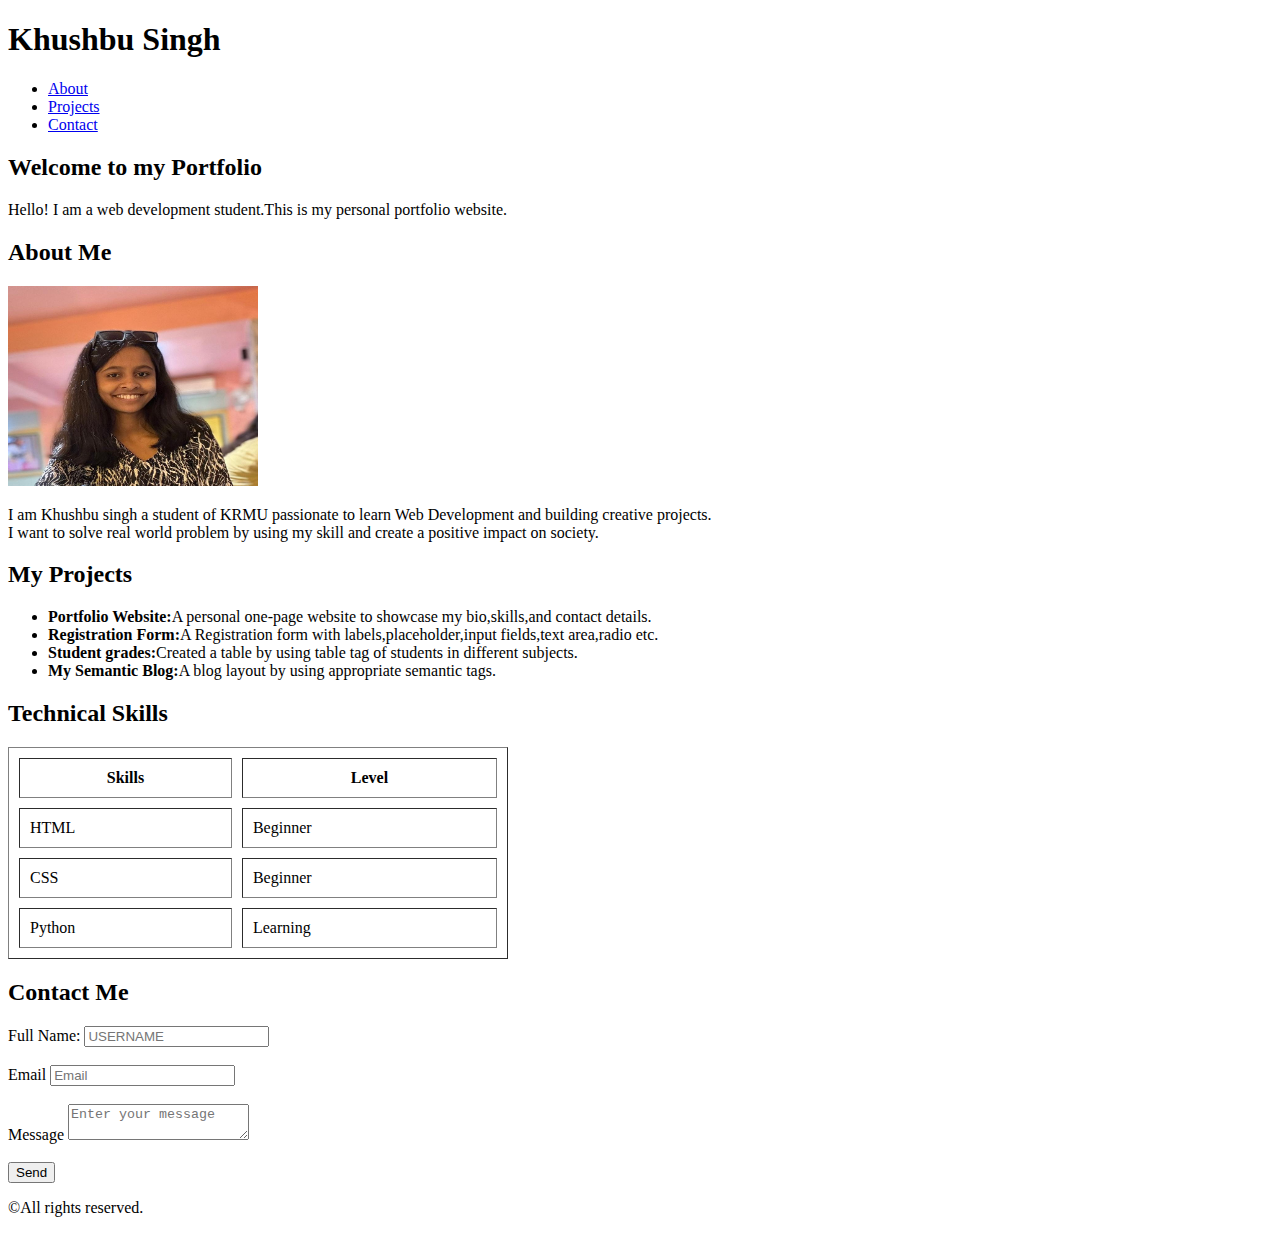
<file: Index.html>
<!DOCTYPE html>
<html>
    <head>
        <meta charset="UTF-8">
        <meta name="viewport" content="width=device-width,initial-scale=1.0">
        <title>My Portfolio</title> 
    </head>
    <body>
        <header>
            <h1>Khushbu Singh</h1>
            <nav>
                <ul>
                    <li><a href="#about">About</a></li>
                    <li><a href="#projects">Projects</a></li>
                    <li><a href="#contact">Contact</a></li>
                </ul>
            </nav>
            
        </header>
        <main>
            <section>
                <h2>Welcome to my Portfolio</h2>
                <p>Hello! I am a web development student.This is my personal portfolio website.</p>
            </section>
            <section id="about">
                <h2>About Me</h2>
                <img src="khushbu-profile pic.jpeg"
                 alt="profile picture" width="250px" height="200px" title="My profile picture">
                 <p>I am Khushbu singh a student of KRMU passionate to learn Web Development and building creative projects.
                    <br>
                    I want to solve real world problem by using my skill and create a positive impact on society.
                 </p>
            </section>
            <section id="projects">
                <h2>My Projects</h2>
                <ul>
                    <li><b>Portfolio Website:</b>A personal one-page website to showcase my bio,skills,and contact details.</li>
                    <li><b>Registration Form:</b>A Registration form with labels,placeholder,input fields,text area,radio etc.</li>
                    <li><b>Student grades:</b>Created a table by using table tag of students in different subjects.</li>
                    <li><b>My Semantic Blog:</b>A blog layout by using appropriate semantic tags.</li>
                </ul>
            </section>
            <section>
                <h2>Technical Skills</h2>
                <table border="1" width="500px" cellspacing="10px" cellpadding="10px">
                    <thead>
                        <tr>
                            <th>Skills</th>
                            <th>Level</th>
                        </tr>
                    </thead>
                    <tbody>
                        <tr>
                            <td>HTML</td>
                            <td>Beginner</td>
                        </tr>
                        <tr>
                            <td>CSS</td>
                            <td>Beginner</td>
                        </tr>
                        <tr>
                            <td>Python</td>
                            <td>Learning</td>
                        </tr>
                    </tbody>
                </table>
            </section>
            <section id="contact">
                <h2>Contact Me</h2>
                <form>
                    <label for="username">Full Name:</label>
                    <input type="text" id="username" placeholder="USERNAME" required>
                    <br>
                    <br>
                    <label for="email">Email</label>
                    <input type="email" name="" id="email" placeholder="Email" required>
                    <br>
                    <br>
                    <label for="message">Message</label>
                    <textarea name="" id="" placeholder="Enter your message"></textarea>
                    <br>
                    <br>
                    <!--Submit-->
                    <button type="send">Send</button>
                </form>

            </section>

        </main>

        <footer>
            <p>&copy;All rights reserved.</p>
        </footer>
    </body>
</html>
</file>
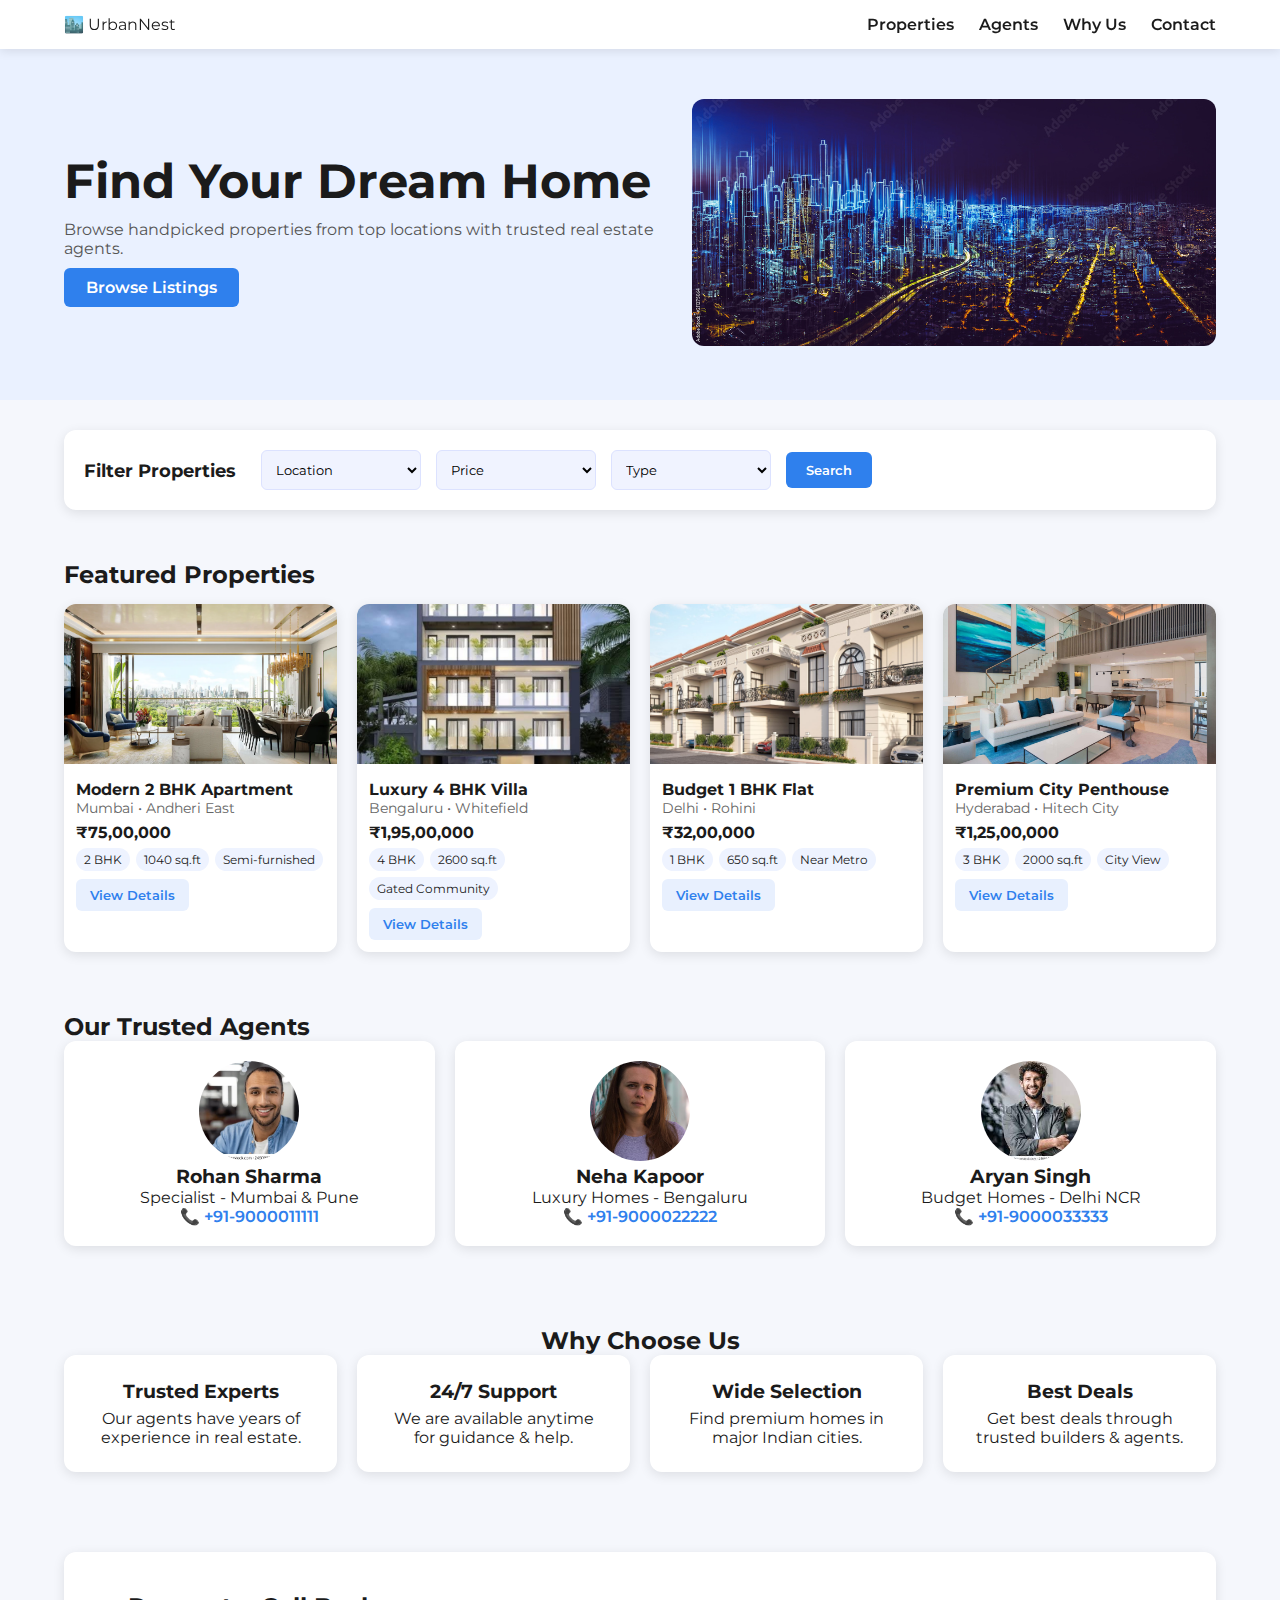
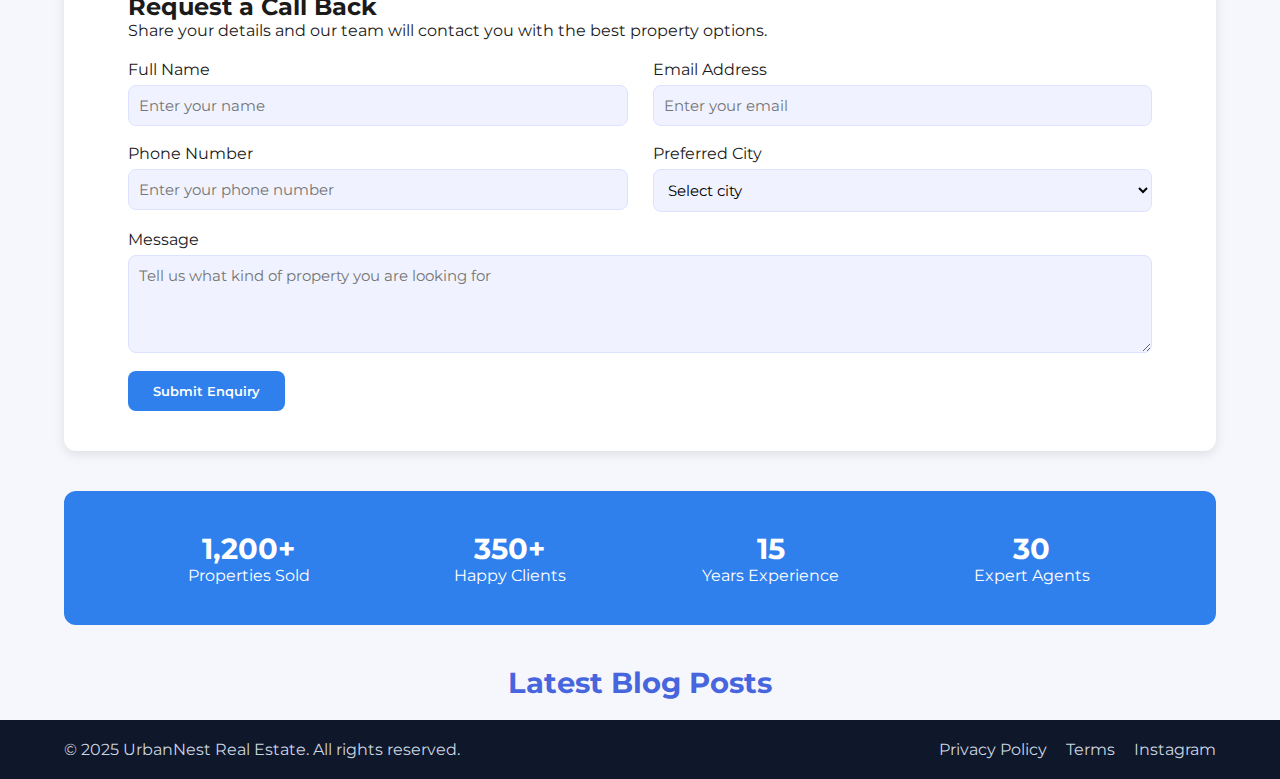
<file: Capstone Project/Index.html>
<!DOCTYPE html>
<html lang="en">
<head>
    <meta charset="UTF-8">
    <meta name="viewport" content="width=device-width, initial-scale=1.0">
    <title> Real Estate Website</title>
    <link rel="stylesheet" href="style.css">
    <link rel="preconnect" href="https://fonts.googleapis.com">
    <link rel="preconnect" href="https://fonts.gstatic.com" crossorigin>
    <link href="https://fonts.googleapis.com/css2?family=Montserrat:ital,wght@0,100..900;1,100..900&display=swap" rel="stylesheet">
</head>
<body>

<a href="#main" class="skip-link">Skip to main content</a>

<!-- HEADER -->
<header class="site-header">
    <div class="logo">
        <span class="logo-icon">🏙️</span>
        <span class="logo-text">UrbanNest</span>
    </div>
    <nav class="main-nav">
        <ul>
            <li><a href="#properties">Properties</a></li>
            <li><a href="#agents">Agents</a></li>
            <li><a href="#whyus">Why Us</a></li>
            <li><a href="#contact">Contact</a></li>
        </ul>
    </nav>
</header>

<!-- HERO / BANNER -->
<section class="hero">
    <div class="hero-content">
        <h1>Find Your Dream Home</h1>
        <p>Browse handpicked properties from top locations with trusted real estate agents.</p>
        <a href="#properties" class="btn-primary">Browse Listings</a>
    </div>
    <div class="hero-image">
        <img src="Capstone-pic1.jpg" alt="City skyline and apartments">
    </div>
</section>

<main id="main">

    <!-- FILTER BAR -->
    <aside class="filter-bar" aria-label="Property filters">
        <h2>Filter Properties</h2>

            <select id="location" name="location">
                <option value="" disabled selected>Location</option>
                <option>Delhi</option>
                <option>Mumbai</option>
                <option>Bengaluru</option>
                <option>Hyderabad</option>
            </select>

            <select id="budget" name="budget">
                <option value="" disabled selected>Price</option>
                <option>Below ₹30L</option>
                <option>₹30L - ₹80L</option>
                <option>₹80L - ₹2Cr</option>
            </select>
            <select id="type" name="type">
                <option value="" disabled selected>Type</option>
                <option>Apartment</option>
                <option>Villa</option>
                <option>Independent House</option>
                <option>Plot</option>
            </select>
            <button class="search-btn">Search</button>
    </aside>

    <!-- PROPERTY GRID -->
    <section id="properties" class="properties">
        <h2>Featured Properties</h2>

        <div class="property-grid">
            <!-- Card 1 -->
            <article class="property-card">
                <img src="Capstone-pic2.webp" alt="Modern apartment in Mumbai">
                <div class="property-body">
                    <h3>Modern 2 BHK Apartment</h3>
                    <p class="location">Mumbai • Andheri East</p>
                    <p class="price">₹75,00,000</p>
                    <ul class="tags">
                        <li>2 BHK</li>
                        <li>1040 sq.ft</li>
                        <li>Semi-furnished</li>
                    </ul>
                    <button class="btn-secondary">View Details</button>
                </div>
            </article>

            <!-- Card 2 -->
            <article class="property-card">
                <img src="Capstone-pic3.jpeg" alt="Luxury villa in Bengaluru">
                <div class="property-body">
                    <h3>Luxury 4 BHK Villa</h3>
                    <p class="location">Bengaluru • Whitefield</p>
                    <p class="price">₹1,95,00,000</p>
                    <ul class="tags">
                        <li>4 BHK</li>
                        <li>2600 sq.ft</li>
                        <li>Gated Community</li>
                    </ul>
                    <button class="btn-secondary">View Details</button>
                </div>
            </article>

            <!-- Card 3 -->
            <article class="property-card">
                <img src="Capstone-pic4.jpg" alt="1 BHK flat in Delhi">
                <div class="property-body">
                    <h3>Budget 1 BHK Flat</h3>
                    <p class="location">Delhi • Rohini</p>
                    <p class="price">₹32,00,000</p>
                    <ul class="tags">
                        <li>1 BHK</li>
                        <li>650 sq.ft</li>
                        <li>Near Metro</li>
                    </ul>
                    <button class="btn-secondary">View Details</button>
                </div>
            </article>

            <!-- Card 4 -->
            <article class="property-card">
                <img src="Capstone-pic5.jpg" alt="Premium penthouse in Hyderabad">
                <div class="property-body">
                    <h3>Premium City Penthouse</h3>
                    <p class="location">Hyderabad • Hitech City</p>
                    <p class="price">₹1,25,00,000</p>
                    <ul class="tags">
                        <li>3 BHK</li>
                        <li>2000 sq.ft</li>
                        <li>City View</li>
                    </ul>
                    <button class="btn-secondary">View Details</button>
                </div>
            </article>
        </div>
    </section>

    <!-- AGENT INFO SECTION -->
    <section id="agents" class="agents">
        <h2>Our Trusted Agents</h2>

        <div class="agent-grid">
            <article class="agent-card">
                <img src="Capstone-pic6.webp" alt="Agent Rohan Sharma">
                <h3>Rohan Sharma</h3>
                <p>Specialist - Mumbai & Pune</p>
                <p class="agent-contact">📞 +91-9000011111</p>
            </article>

            <article class="agent-card">
                <img src="Capstone-pic7.avif" alt="Agent Neha Kapoor">
                <h3>Neha Kapoor</h3>
                <p>Luxury Homes - Bengaluru</p>
                <p class="agent-contact">📞 +91-9000022222</p> 
            </article>

            <article class="agent-card">
                <img src="Capstone-pic8.jpeg" alt="Agent Aryan Singh"> 
                <h3>Aryan Singh</h3>
                <p>Budget Homes - Delhi NCR</p>
                <p class="agent-contact">📞 +91-9000033333</p>
            </article>
        </div> 
    </section> 

    <!-- WHY CHOOSE US SECTION -->

<section id="whyus" class="why-us">
    <h2>Why Choose Us</h2>

    <div class="why-grid">

        <div class="why-card">
            <h3>Trusted Experts</h3>
            <p>Our agents have years of experience in real estate.</p>
        </div>

        <div class="why-card">
            <h3>24/7 Support</h3>
            <p>We are available anytime for guidance & help.</p>
        </div>

        <div class="why-card">
            <h3>Wide Selection</h3>
            <p>Find premium homes in major Indian cities.</p>
        </div>

        <div class="why-card">
            <h3>Best Deals</h3>
            <p>Get best deals through trusted builders & agents.</p>
        </div>

    </div>
</section>

    <!-- CONTACT / ENQUIRY FORM -->
    <section id="contact" class="contact">
        <h2>Request a Call Back</h2>
        <p>Share your details and our team will contact you with the best property options.</p>

        <form>
            <div class="form-group">
                <label for="name">Full Name</label>
                <input id="name" type="text" required placeholder="Enter your name">
            </div>

            <div class="form-group">
                <label for="email">Email Address</label>
                <input id="email" type="email" required placeholder="Enter your email">
            </div>

            <div class="form-group">
                <label for="phone">Phone Number</label>
                <input id="phone" type="tel" required placeholder="Enter your phone number">
            </div>

            <div class="form-group">
                <label for="city">Preferred City</label>
                <select id="city" required>
                    <option value="">Select city</option>
                    <option>Delhi</option>
                    <option>Mumbai</option>
                    <option>Bengaluru</option>
                    <option>Hyderabad</option>
                </select>
            </div>

            <div class="form-group">
                <label for="message">Message</label>
                <textarea id="message" rows="4" required placeholder="Tell us what kind of property you are looking for"></textarea>
            </div>

            <button type="submit" class="btn-primary">Submit Enquiry</button>
        </form>
    </section>

</main>

<!-- STATS SECTION -->
<section class="stats-section">
    <div class="stats-grid">

        <div class="stat-card">
            <h3>1,200+</h3>
            <p>Properties Sold</p>
        </div>

        <div class="stat-card">
            <h3>350+</h3>
            <p>Happy Clients</p>
        </div>

        <div class="stat-card">
            <h3>15</h3>
            <p>Years Experience</p>
        </div>

        <div class="stat-card">
            <h3>30</h3>
            <p>Expert Agents</p>
        </div>

    </div>
</section>

<h2 class="blog-title">Latest Blog Posts</h2>

<!-- FOOTER -->
<footer class="site-footer">
    <p>© 2025 UrbanNest Real Estate. All rights reserved.</p>
    <div class="footer-links">
        <a href="#">Privacy Policy</a>
        <a href="#">Terms</a>
        <a href="#">Instagram</a>
    </div>
</footer>

</body>
</html>
</file>
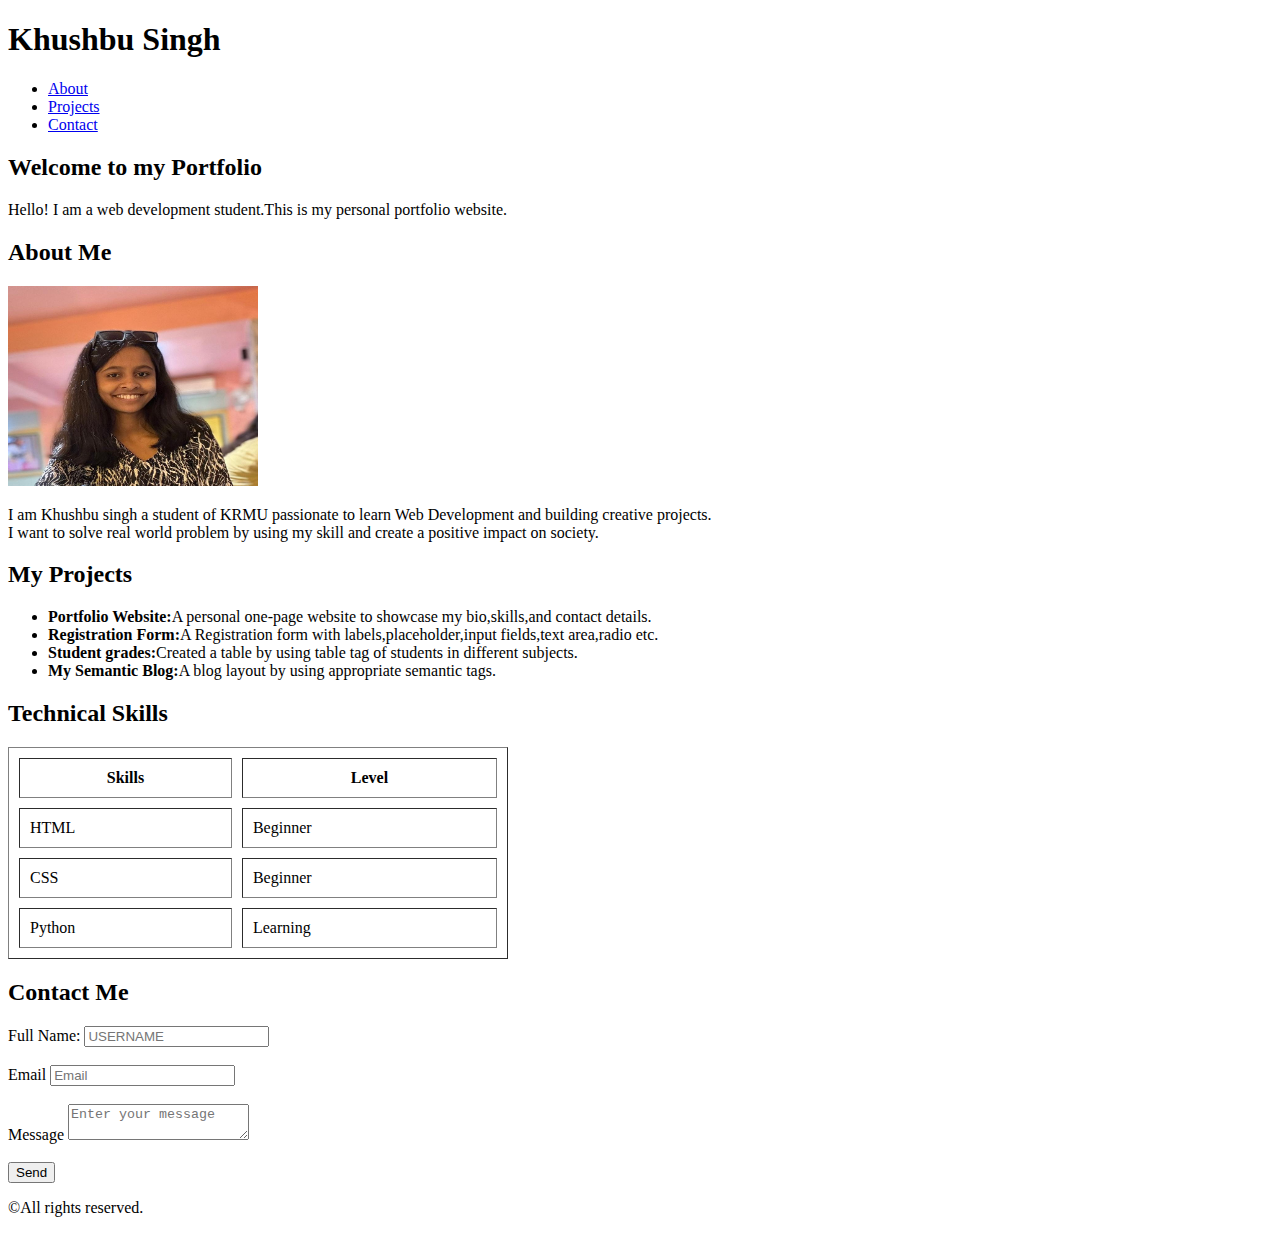
<file: lab1/Index.html>
<!DOCTYPE html>
<html>
    <head>
        <meta charset="UTF-8">
        <meta name="viewport" content="width=device-width,initial-scale=1.0">
        <title>My Portfolio</title> 
    </head>
    <body>
        <header>
            <h1>Khushbu Singh</h1>
            <nav>
                <ul>
                    <li><a href="#about">About</a></li>
                    <li><a href="#projects">Projects</a></li>
                    <li><a href="#contact">Contact</a></li>
                </ul>
            </nav>
            
        </header>
        <main>
            <section>
                <h2>Welcome to my Portfolio</h2>
                <p>Hello! I am a web development student.This is my personal portfolio website.</p>
            </section>
            <section id="about">
                <h2>About Me</h2>
                <img src="khushbu-profile pic.jpeg"
                 alt="profile picture" width="250px" height="200px" title="My profile picture">
                 <p>I am Khushbu singh a student of KRMU passionate to learn Web Development and building creative projects.
                    <br>
                    I want to solve real world problem by using my skill and create a positive impact on society.
                 </p>
            </section>
            <section id="projects">
                <h2>My Projects</h2>
                <ul>
                    <li><b>Portfolio Website:</b>A personal one-page website to showcase my bio,skills,and contact details.</li>
                    <li><b>Registration Form:</b>A Registration form with labels,placeholder,input fields,text area,radio etc.</li>
                    <li><b>Student grades:</b>Created a table by using table tag of students in different subjects.</li>
                    <li><b>My Semantic Blog:</b>A blog layout by using appropriate semantic tags.</li>
                </ul>
            </section>
            <section>
                <h2>Technical Skills</h2>
                <table border="1" width="500px" cellspacing="10px" cellpadding="10px">
                    <thead>
                        <tr>
                            <th>Skills</th>
                            <th>Level</th>
                        </tr>
                    </thead>
                    <tbody>
                        <tr>
                            <td>HTML</td>
                            <td>Beginner</td>
                        </tr>
                        <tr>
                            <td>CSS</td>
                            <td>Beginner</td>
                        </tr>
                        <tr>
                            <td>Python</td>
                            <td>Learning</td>
                        </tr>
                    </tbody>
                </table>
            </section>
            <section id="contact">
                <h2>Contact Me</h2>
                <form>
                    <label for="username">Full Name:</label>
                    <input type="text" id="username" placeholder="USERNAME" required>
                    <br>
                    <br>
                    <label for="email">Email</label>
                    <input type="email" name="" id="email" placeholder="Email" required>
                    <br>
                    <br>
                    <label for="message">Message</label>
                    <textarea name="" id="" placeholder="Enter your message"></textarea>
                    <br>
                    <br>
                    <!--Submit-->
                    <button type="send">Send</button>
                </form>

            </section>

        </main>

        <footer>
            <p>&copy;All rights reserved.</p>
        </footer>
    </body>
</html>
</file>
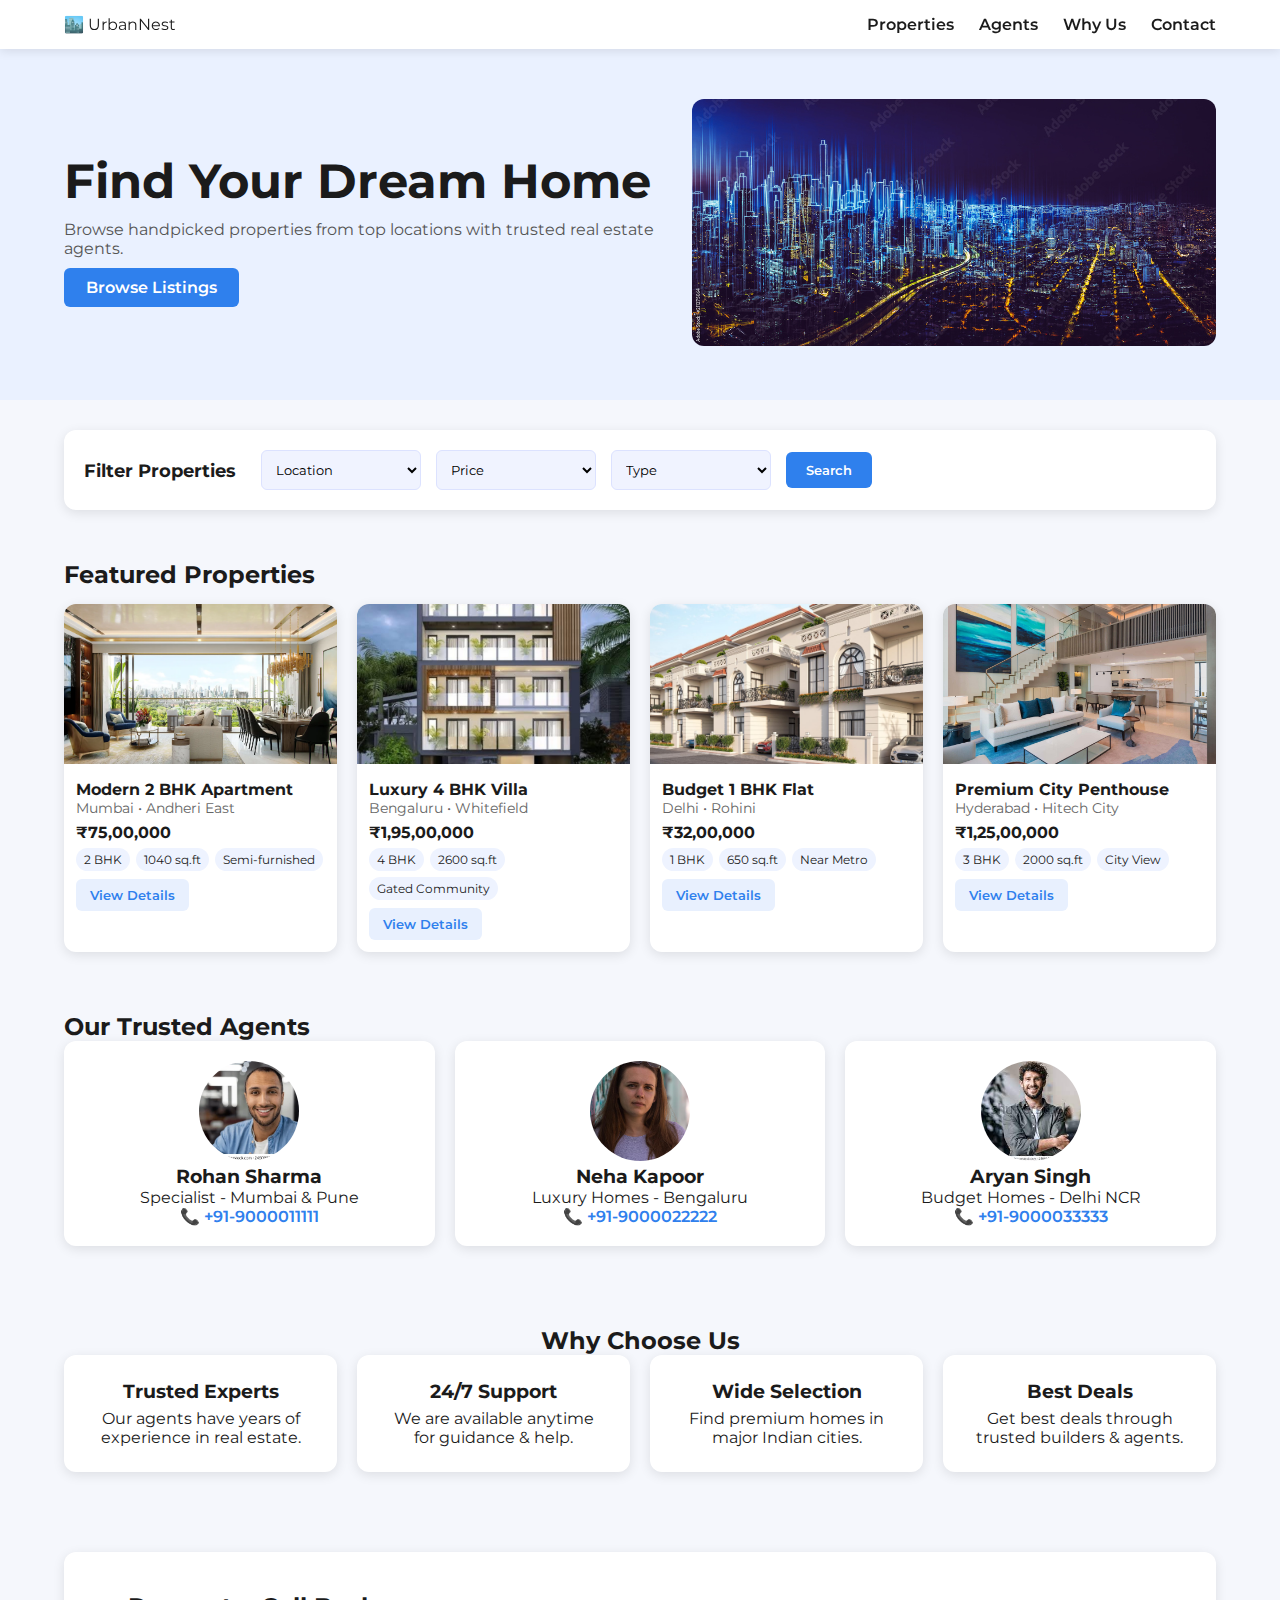
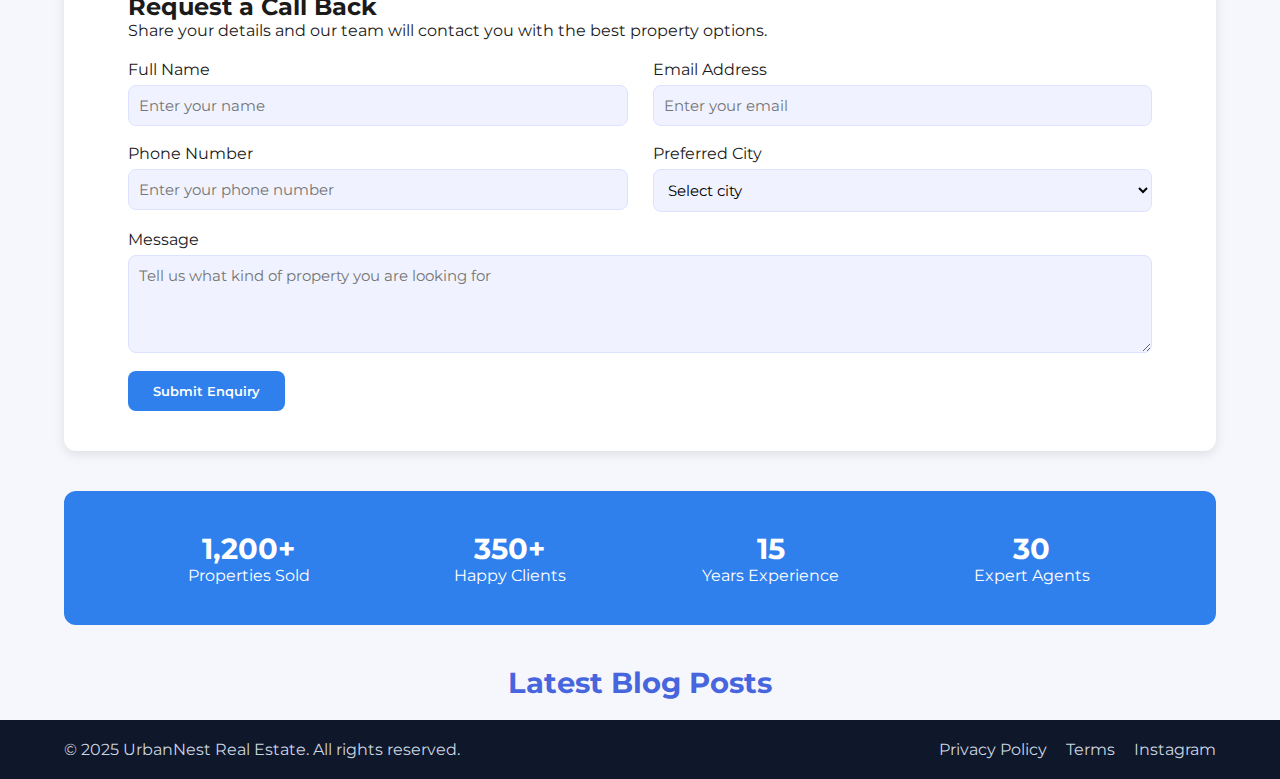
<file: Capstone Project/IndexCap.html>
<!DOCTYPE html>
<html lang="en">
<head>
    <meta charset="UTF-8">
    <meta name="viewport" content="width=device-width, initial-scale=1.0">
    <title> Real Estate Website</title>
    <link rel="stylesheet" href="styleCap.css">
    <link rel="preconnect" href="https://fonts.googleapis.com">
    <link rel="preconnect" href="https://fonts.gstatic.com" crossorigin>
    <link href="https://fonts.googleapis.com/css2?family=Montserrat:ital,wght@0,100..900;1,100..900&display=swap" rel="stylesheet">
</head>
<body>

<a href="#main" class="skip-link">Skip to main content</a>

<!-- HEADER -->
<header class="site-header">
    <div class="logo">
        <span class="logo-icon">🏙️</span>
        <span class="logo-text">UrbanNest</span>
    </div>
    <nav class="main-nav">
        <ul>
            <li><a href="#properties">Properties</a></li>
            <li><a href="#agents">Agents</a></li>
            <li><a href="#whyus">Why Us</a></li>
            <li><a href="#contact">Contact</a></li>
        </ul>
    </nav>
</header>

<!-- HERO / BANNER -->
<section class="hero">
    <div class="hero-content">
        <h1>Find Your Dream Home</h1>
        <p>Browse handpicked properties from top locations with trusted real estate agents.</p>
        <a href="#properties" class="btn-primary">Browse Listings</a>
    </div>
    <div class="hero-image">
        <img src="Capstone-pic1.jpg" alt="City skyline and apartments">
    </div>
</section>

<main id="main">

    <!-- FILTER BAR -->
    <aside class="filter-bar" aria-label="Property filters">
        <h2>Filter Properties</h2>

            <select id="location" name="location">
                <option value="" disabled selected>Location</option>
                <option>Delhi</option>
                <option>Mumbai</option>
                <option>Bengaluru</option>
                <option>Hyderabad</option>
            </select>

            <select id="budget" name="budget">
                <option value="" disabled selected>Price</option>
                <option>Below ₹30L</option>
                <option>₹30L - ₹80L</option>
                <option>₹80L - ₹2Cr</option>
            </select>
            <select id="type" name="type">
                <option value="" disabled selected>Type</option>
                <option>Apartment</option>
                <option>Villa</option>
                <option>Independent House</option>
                <option>Plot</option>
            </select>
            <button class="search-btn">Search</button>
    </aside>

    <!-- PROPERTY GRID -->
    <section id="properties" class="properties">
        <h2>Featured Properties</h2>

        <div class="property-grid">
            <!-- Card 1 -->
            <article class="property-card">
                <img src="Capstone-pic2.webp" alt="Modern apartment in Mumbai">
                <div class="property-body">
                    <h3>Modern 2 BHK Apartment</h3>
                    <p class="location">Mumbai • Andheri East</p>
                    <p class="price">₹75,00,000</p>
                    <ul class="tags">
                        <li>2 BHK</li>
                        <li>1040 sq.ft</li>
                        <li>Semi-furnished</li>
                    </ul>
                    <button class="btn-secondary">View Details</button>
                </div>
            </article>

            <!-- Card 2 -->
            <article class="property-card">
                <img src="Capstone-pic3.jpeg" alt="Luxury villa in Bengaluru">
                <div class="property-body">
                    <h3>Luxury 4 BHK Villa</h3>
                    <p class="location">Bengaluru • Whitefield</p>
                    <p class="price">₹1,95,00,000</p>
                    <ul class="tags">
                        <li>4 BHK</li>
                        <li>2600 sq.ft</li>
                        <li>Gated Community</li>
                    </ul>
                    <button class="btn-secondary">View Details</button>
                </div>
            </article>

            <!-- Card 3 -->
            <article class="property-card">
                <img src="Capstone-pic4.jpg" alt="1 BHK flat in Delhi">
                <div class="property-body">
                    <h3>Budget 1 BHK Flat</h3>
                    <p class="location">Delhi • Rohini</p>
                    <p class="price">₹32,00,000</p>
                    <ul class="tags">
                        <li>1 BHK</li>
                        <li>650 sq.ft</li>
                        <li>Near Metro</li>
                    </ul>
                    <button class="btn-secondary">View Details</button>
                </div>
            </article>

            <!-- Card 4 -->
            <article class="property-card">
                <img src="Capstone-pic5.jpg" alt="Premium penthouse in Hyderabad">
                <div class="property-body">
                    <h3>Premium City Penthouse</h3>
                    <p class="location">Hyderabad • Hitech City</p>
                    <p class="price">₹1,25,00,000</p>
                    <ul class="tags">
                        <li>3 BHK</li>
                        <li>2000 sq.ft</li>
                        <li>City View</li>
                    </ul>
                    <button class="btn-secondary">View Details</button>
                </div>
            </article>
        </div>
    </section>

    <!-- AGENT INFO SECTION -->
    <section id="agents" class="agents">
        <h2>Our Trusted Agents</h2>

        <div class="agent-grid">
            <article class="agent-card">
                <img src="Capstone-pic6.webp" alt="Agent Rohan Sharma">
                <h3>Rohan Sharma</h3>
                <p>Specialist - Mumbai & Pune</p>
                <p class="agent-contact">📞 +91-9000011111</p>
            </article>

            <article class="agent-card">
                <img src="Capstone-pic7.avif" alt="Agent Neha Kapoor">
                <h3>Neha Kapoor</h3>
                <p>Luxury Homes - Bengaluru</p>
                <p class="agent-contact">📞 +91-9000022222</p> 
            </article>

            <article class="agent-card">
                <img src="Capstone-pic8.jpeg" alt="Agent Aryan Singh"> 
                <h3>Aryan Singh</h3>
                <p>Budget Homes - Delhi NCR</p>
                <p class="agent-contact">📞 +91-9000033333</p>
            </article>
        </div> 
    </section> 

    <!-- WHY CHOOSE US SECTION -->

<section id="whyus" class="why-us">
    <h2>Why Choose Us</h2>

    <div class="why-grid">

        <div class="why-card">
            <h3>Trusted Experts</h3>
            <p>Our agents have years of experience in real estate.</p>
        </div>

        <div class="why-card">
            <h3>24/7 Support</h3>
            <p>We are available anytime for guidance & help.</p>
        </div>

        <div class="why-card">
            <h3>Wide Selection</h3>
            <p>Find premium homes in major Indian cities.</p>
        </div>

        <div class="why-card">
            <h3>Best Deals</h3>
            <p>Get best deals through trusted builders & agents.</p>
        </div>

    </div>
</section>

    <!-- CONTACT / ENQUIRY FORM -->
    <section id="contact" class="contact">
        <h2>Request a Call Back</h2>
        <p>Share your details and our team will contact you with the best property options.</p>

        <form>
            <div class="form-group">
                <label for="name">Full Name</label>
                <input id="name" type="text" required placeholder="Enter your name">
            </div>

            <div class="form-group">
                <label for="email">Email Address</label>
                <input id="email" type="email" required placeholder="Enter your email">
            </div>

            <div class="form-group">
                <label for="phone">Phone Number</label>
                <input id="phone" type="tel" required placeholder="Enter your phone number">
            </div>

            <div class="form-group">
                <label for="city">Preferred City</label>
                <select id="city" required>
                    <option value="">Select city</option>
                    <option>Delhi</option>
                    <option>Mumbai</option>
                    <option>Bengaluru</option>
                    <option>Hyderabad</option>
                </select>
            </div>

            <div class="form-group">
                <label for="message">Message</label>
                <textarea id="message" rows="4" required placeholder="Tell us what kind of property you are looking for"></textarea>
            </div>

            <button type="submit" class="btn-primary">Submit Enquiry</button>
        </form>
    </section>

</main>

<!-- STATS SECTION -->
<section class="stats-section">
    <div class="stats-grid">

        <div class="stat-card">
            <h3>1,200+</h3>
            <p>Properties Sold</p>
        </div>

        <div class="stat-card">
            <h3>350+</h3>
            <p>Happy Clients</p>
        </div>

        <div class="stat-card">
            <h3>15</h3>
            <p>Years Experience</p>
        </div>

        <div class="stat-card">
            <h3>30</h3>
            <p>Expert Agents</p>
        </div>

    </div>
</section>

<h2 class="blog-title">Latest Blog Posts</h2>

<!-- FOOTER -->
<footer class="site-footer">
    <p>© 2025 UrbanNest Real Estate. All rights reserved.</p>
    <div class="footer-links">
        <a href="#">Privacy Policy</a>
        <a href="#">Terms</a>
        <a href="#">Instagram</a>
    </div>
</footer>

</body>
</html>
</file>
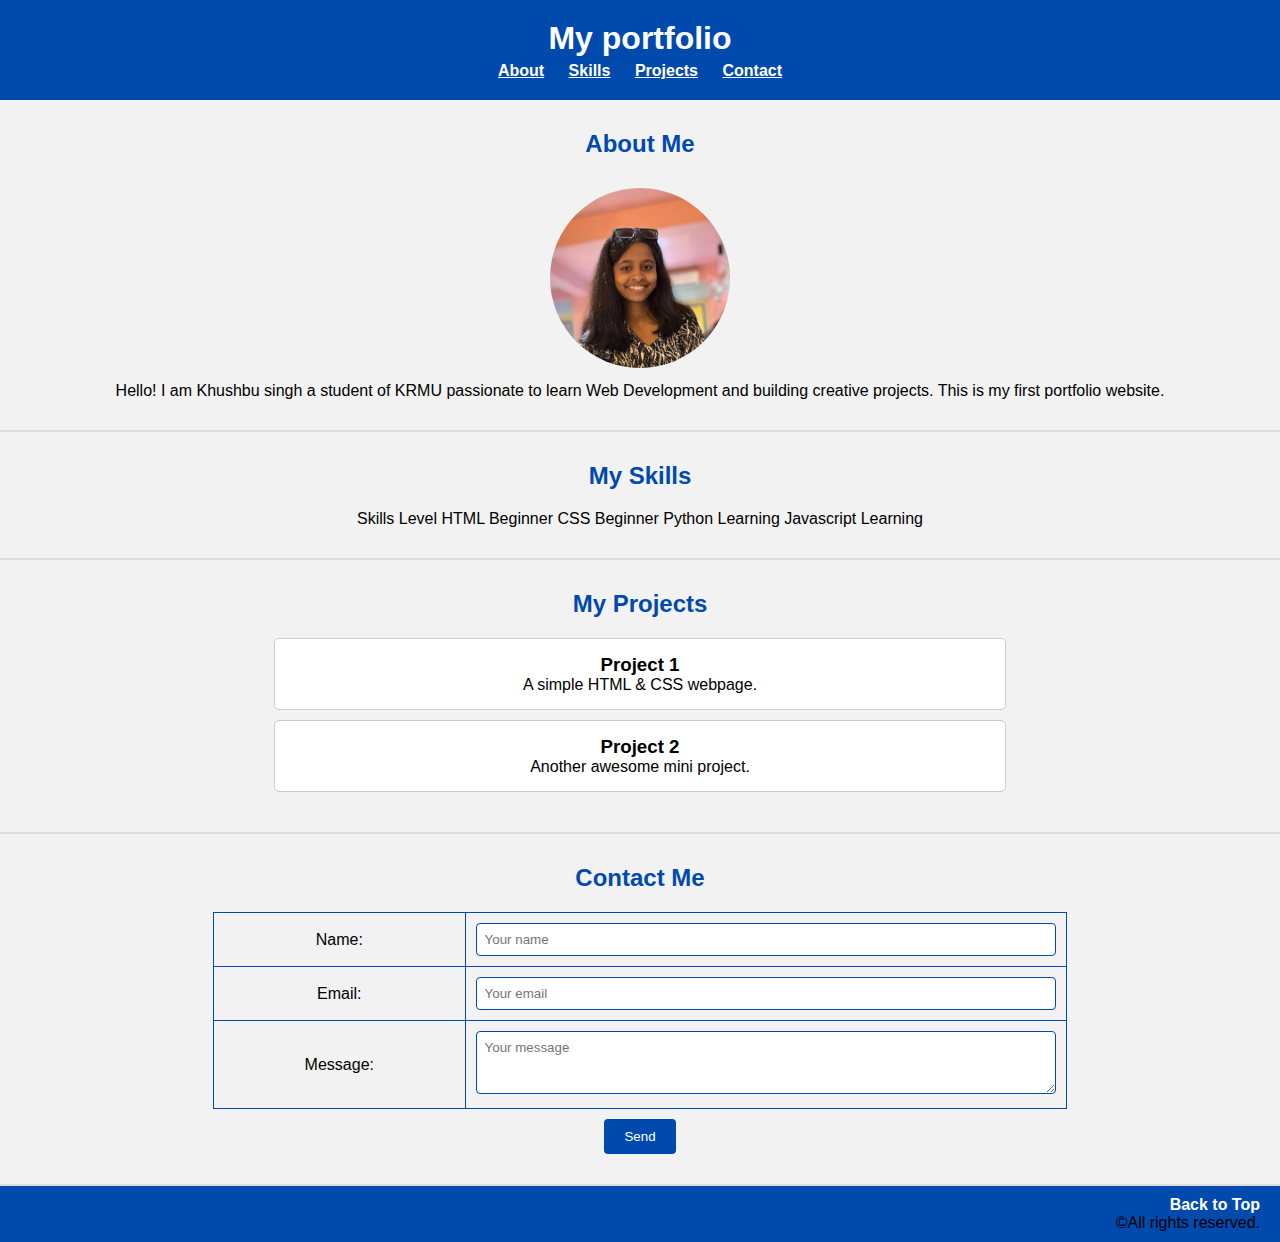
<file: lab2/Index2.html>
<!DOCTYPE html>
<html lang="en">
    <head>
        <meta charset="UTF-8">
        <meta name="viewport" content="width=device-width,initial-scale=1.0">
        <title>My Portfolio Assignment</title> 
        <link rel="stylesheet" href="style2.css">
    </head>
    <body>
        <!-- Header Section -->
        <header>
            <h1>My portfolio</h1>
            <nav>
                    <a href="#about">About</a>
                    <a href="#skills">Skills</a>
                    <a href="#projects">Projects</a>
                    <a href="#contact">Contact</a>
            </nav>
            
        </header>
        <main>
            <!-- About Section-->
            <section id="about">
                <h2>About Me</h2>
                <img src="khushbu-profile pic.jpeg"
                 alt="profile picture"  title="My profile picture">
                 <p>Hello! I am Khushbu singh a student of KRMU passionate to learn Web Development and building creative projects.
                    This is my first portfolio website.
                 </p>
            </section>

            <!-- Skills Section -->
            <section id="skills">
                <h2>My Skills</h2>
                    <thead>
                        <tr>
                            <th>Skills</th>
                            <th>Level</th>
                        </tr>
                    </thead>
                    <tbody>
                        <tr>
                            <td>HTML</td>
                            <td>Beginner</td>
                        </tr>
                        <tr>
                            <td>CSS</td>
                            <td>Beginner</td>
                        </tr>
                        <tr>
                            <td>Python</td>
                            <td>Learning</td>
                        </tr>
                        <tr>
                            <td>Javascript</td>
                            <td>Learning</td>
                        </tr>
                    </tbody>
                </table>
            </section>
            <!-- Projects Section -->
            <section id="projects">
                <h2>My Projects</h2>
                <div class="project-box">
                <h3>Project 1</h3>
                <p>A simple HTML & CSS webpage.</p>
                </div>
                <div class="project-box">
                <h3>Project 2</h3>
                <p>Another awesome mini project.</p>
                </div>
            </section>

            <!-- Contact Section -->
            <section id="contact">
                <h2>Contact Me</h2>
                <form>
                    <table>
                         <tr>
                             <td><label for="name">Name:</label></td>
                             <td><input type="text" id="name" placeholder="Your name"></td>
                         </tr>
                         <tr>
                            <td><label for="email">Email:</label></td>
                            <td><input type="email" id="email" placeholder="Your email"></td>
                        </tr>
                        <tr>
                            <td><label for="message">Message:</label></td>
                            <td><textarea id="message" rows="3" placeholder="Your message"></textarea></td>
                         </tr>
                         </table>
                             <button type="submit">Send</button>
                 </form>
                
            </section>

        </main>
        <!-- Back to Top Button -->

        <footer>
            <a href="#top" class="back-to-top">Back to Top</a>
            <p>&copy;All rights reserved.</p>
        </footer>
    </body>
</html>
</file>
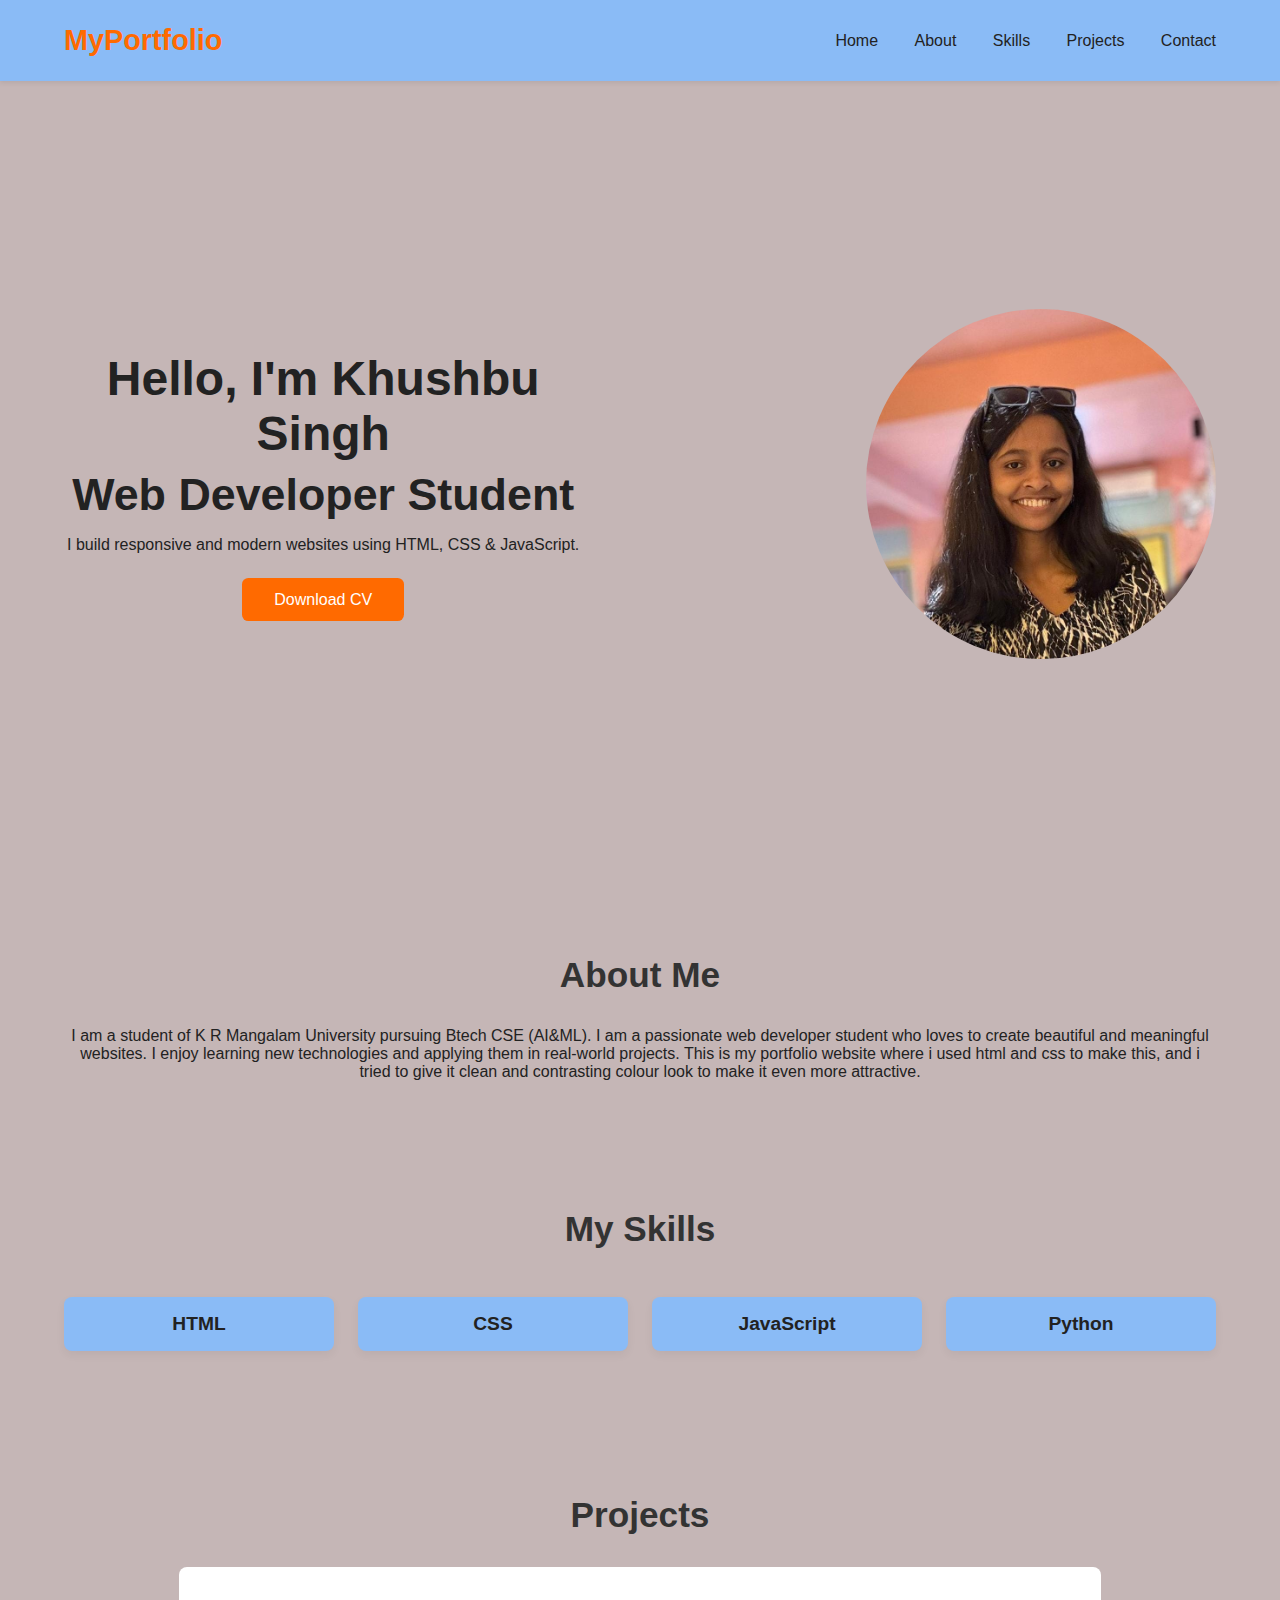
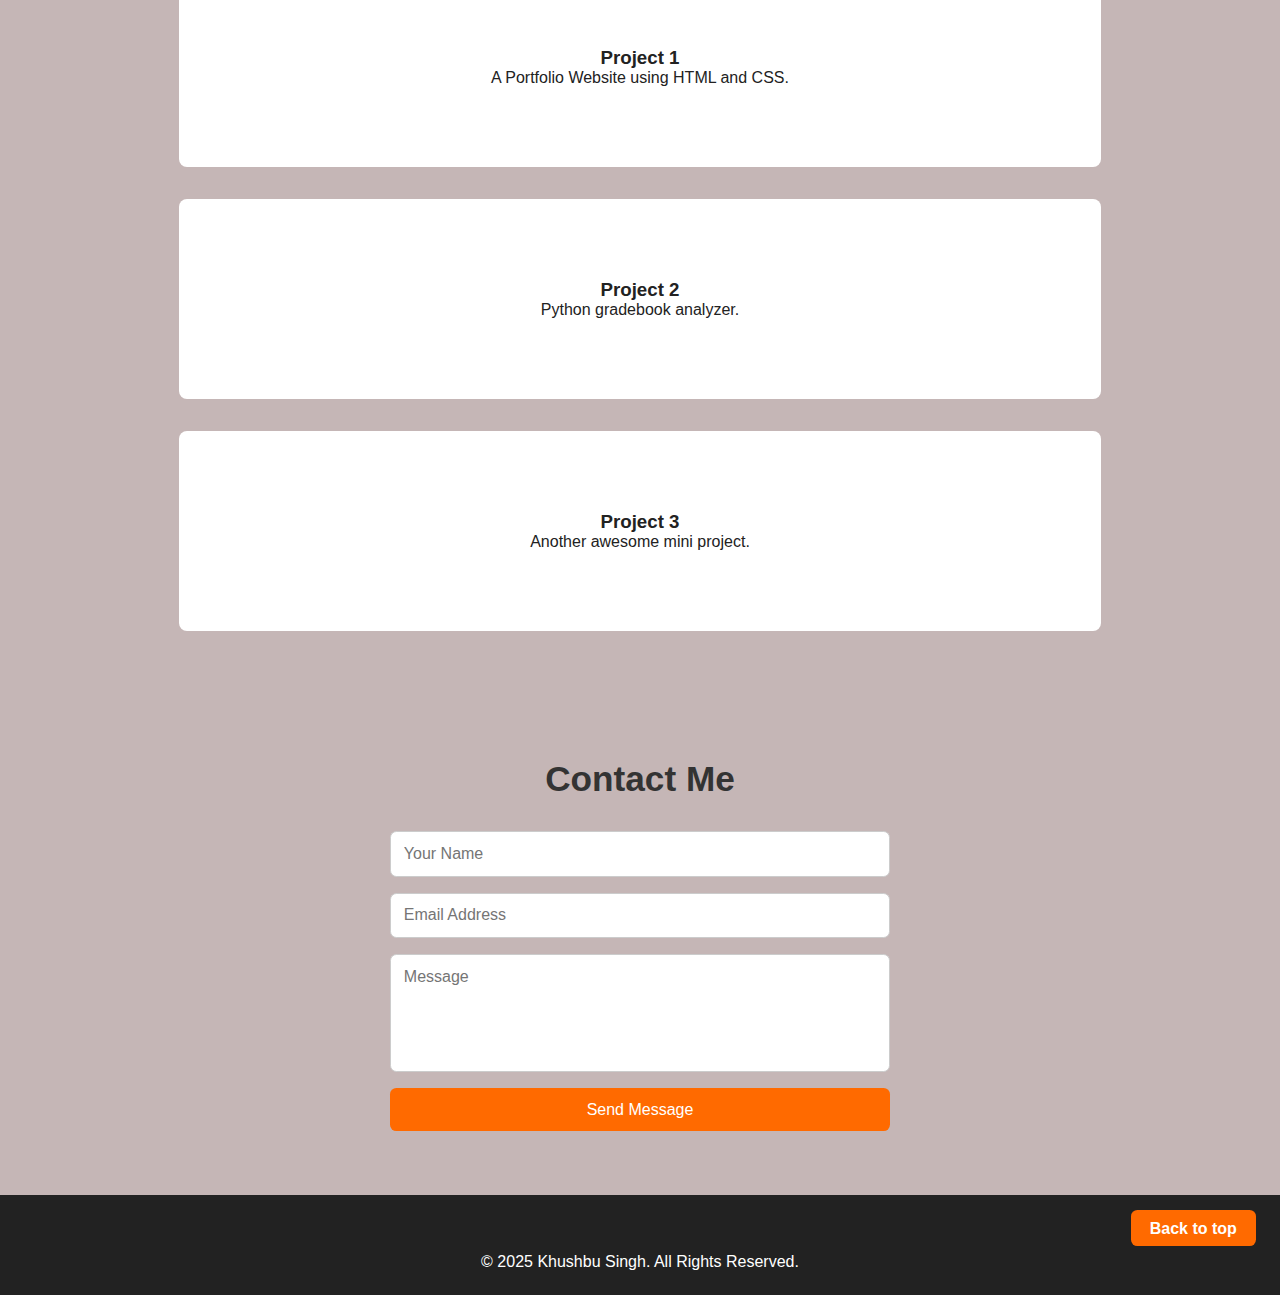
<file: Lab3/index3.html>
<!DOCTYPE html>
<html lang="en">
<head>
    <meta charset="UTF-8">
    <meta name="viewport" content="width=device-width, initial-scale=1.0">
    <title>Portfolio Website</title>
    <link rel="stylesheet" href="style3.css">
    <link rel="preconnect" href="https://fonts.googleapis.com">
    <link rel="preconnect" href="https://fonts.gstatic.com" crossorigin>
    <link href="https://fonts.googleapis.com/css2?family=Playfair+Display:ital,wght@0,400..900;1,400..900&family=Roboto+Condensed:ital,wght@0,100..900;1,100..900&display=swap" rel="stylesheet">
</head>
<body>

    <!-- HEADER -->
    <header>
        <div class="logo">MyPortfolio</div>
        <nav>
            <a href="#hero">Home</a>
            <a href="#about">About</a>
            <a href="#skills">Skills</a>
            <a href="#projects">Projects</a>
            <a href="#contact">Contact</a>
        </nav>
    </header>

    <!-- HERO SECTION -->
    <section id="hero">
        <div class="hero-text">
            <h1>Hello, I'm <span class="name">Khushbu Singh</span></h1>
            <h1 class="role">Web Developer Student</h1>
            <p>I build responsive and modern websites using HTML, CSS & JavaScript.</p>
            <button class="btn">Download CV</button>
        </div>
        <div class="hero-img">
            <img src="khushbu-profile pic.jpeg" alt="Profile Image">
        </div>
    </section>

    <!-- ABOUT SECTION -->
    <section id="about">
        <h2 class="section-title">About Me</h2>
        <p>
            I am a student of K R Mangalam University pursuing Btech CSE (AI&ML).
            I am a passionate web developer student who loves to create beautiful and meaningful websites. 
            I enjoy learning new technologies and applying them in real-world projects.
            This is my portfolio website where i used html and css to make this, 
            and i tried to give it clean and contrasting colour look to make it even more attractive.
        </p>
    </section>

    <!-- SKILLS SECTION (GRID) -->
    <section id="skills">
        <h2 class="section-title">My Skills</h2>
        <div class="skills-grid">
            <div class="skill-type">HTML</div>
            <div class="skill-type">CSS</div>
            <div class="skill-type">JavaScript</div>
            <div class="skill-type">Python</div>
        </div>
    </section>

    <!-- PROJECTS SECTION (GRID) -->
    <section id="projects">
        <h2 class="section-title">Projects</h2>
        <div class="project-grid">
            <div class="project-name">
                <h3>Project 1</h3>
                <p>A Portfolio Website using HTML and CSS.</p>
            </div>

            <div class="project-name">
                <h3>Project 2</h3>
                <p>Python gradebook analyzer.</p>
            </div>

            <div class="project-name">
                <h3>Project 3</h3>
                <p>Another awesome mini project.</p>
            </div>
        </div>
    </section>

    <!-- CONTACT SECTION -->
    <section id="contact">
        <h2 class="section-title">Contact Me</h2>
        <form>
            <input type="text" placeholder="Your Name" required>
            <input type="email" placeholder="Email Address" required>
            <textarea placeholder="Message" rows="5" required></textarea>
            <button class="btn">Send Message</button>
        </form>
    </section>

    <!-- FOOTER -->
    <footer>
        <div class="top-btn-container">
        <a href="#top" class="back-to-top">Back to top</a>
        </div>
        <p>© 2025 Khushbu Singh. All Rights Reserved.</p>
    </footer>

</body>
</html>
</file>
<file: Lab3/style3.css>
/* GOOGLE FONT */
* {
    margin: 0;
    padding: 0;
    box-sizing: border-box;
    font-family: "Poppins", sans-serif;
}

body {
    background: #c5b6b6;
    color: #222;
}

/* HEADER */
header {
    width: 100%;
    padding: 1.5rem 5%;
    display: flex;
    justify-content: space-between;
    align-items: center;
    background: rgb(138, 187, 246);
    box-shadow: 0 2px 5px rgba(0,0,0,0.08);
}

header .logo {
    font-size: 1.8rem;
    font-weight: 700;
    color: #ff6a00;
}

header nav a {
    margin-left: 2rem;
    text-decoration: none;
    font-size: 1rem;
    color: #222;
    transition: 0.3s;
}

header nav a:hover {
    color: #ff6a00;
    transform: scale(1.1);
}

/* HERO */
#hero {
    display: flex;
    justify-content: space-between;
    align-items: center;
    padding: 4rem 5%;
    min-height: 90vh;
}

.hero-text {
    max-width: 45%;
}

.hero-text h1 {
    font-size: 3rem;
    font-weight: 700;
}

.hero-text .role {
    font-size: 2.80rem;
    font-weight: 700;
    margin: 0.5rem 0 1rem;
    animation: colorChange 3s infinite alternate;
}

@keyframes colorChange {
    0% { color: #ff6a00; }
    100% { color: #6a11cb; }
}

.hero-text p {
    font-size: 1rem;
    margin-bottom: 1.5rem;
}

.btn {
    padding: 0.8rem 2rem;
    background: #ff6a00;
    color: #fff;
    border: none;
    border-radius: 0.4rem;
    font-size: 1rem;
    cursor: pointer;
    transition: 0.3s;
}

.btn:hover {
    background: #6a11cb;
    transform: translateY(-5px);
}

.hero-img img {
    width: 350px;
    height: 350px;
    border-radius: 50%;
    object-fit: cover;
    animation: fadeIn 2s ease-in-out;
}

@keyframes fadeIn {
    from { opacity: 0; transform: scale(0.8); }
    to { opacity: 1; transform: scale(1); }
}

/* SECTIONS */
section {
    padding: 4rem 5%;
    text-align: center;
}

.section-title {
    font-size: 2.2rem;
    font-weight: 700;
    margin-bottom: 2rem;
    color: #333;
}

/* SKILLS GRID */
.skills-grid {
    display: grid;
    grid-template-columns: repeat(auto-fit, minmax(200px, 1fr));
    gap: 1.5rem;
    padding: 1rem 0;
    width: 100%;
    margin: auto;
}

.skill-type {
    background: rgb(138, 187, 246);
    padding: 1rem;
    border-radius: 0.5rem;
    box-shadow: 0 4px 10px rgba(0,0,0,0.05);
    font-size: 1.2rem;
    font-weight: 600;
    text-align: center;
    transition: 0.3s;
    width: 100%;
    display: block;
}

.skill-type:hover {
    background: #ff6a00;
    color: white;
    transform: translateY(-5px);
    box-shadow: 0 8px 20px rgba(0,0,0,0.2);
}

/* PROJECTS GRID */
.project-grid {
    display: grid;
    grid-template-columns: 1fr;
    gap: 2rem;
}

.project-name {
    background: white;
    padding: 5rem;
    border-radius: 0.5rem;
    text-align: center;
    width: 80%;
    margin: auto;
}

.project-name:hover {
    transform: scale(1.00);
    border-left: 6px solid #ff6a00;
}

/* CONTACT FORM */
form {
    max-width: 500px;
    margin: auto;
    display: grid;
    gap: 1rem;
}

input, textarea {
    width: 100%;
    padding: 0.8rem;
    font-size: 1rem;
    border: 1px solid #ccc;
    border-radius: 0.4rem;
}

textarea {
    resize: none;
}

/* FOOTER */
footer {
    text-align: center;
    padding: 1.5rem;
    background: #222;
    color: white;
}
.top-btn-container {
    text-align: right;
    margin-bottom: 1rem;
}

.back-to-top {
    background: #ff6a00;
    padding: 0.6rem 1.2rem;
    color: white;
    border-radius: 0.4rem;
    font-weight: bold;
    text-decoration: none;
}

/* RESPONSIVE DESIGN */

@media (max-width: 900px) {
    #hero {
        flex-direction: column;
        text-align: center;
    }

    .hero-text {
        max-width: 100%;
    }

    .hero-img img {
        margin-top: 2rem;
    }
}

@media (max-width: 500px) {
    header nav a {
        margin-left: 1rem;
    }
}
</file>
<file: Capstone Project/style.css>
/* Basic Reset */
*{
    margin:0;
    padding:0;
    box-sizing:border-box;
    font-family:"Montserrat",sans-serif;
}

:root{
    --blue:#2f80ed;
    --dark:#1b1b1b;
    --bg:#f5f7fc;
    --white:#fff;
}

/* Body */
body{
    background:var(--bg);
    color:var(--dark);
}

/* Skip Link */
.skip-link{
    position:absolute;
    top:-40px;
    left:50%;
    transform:translateX(-50%);
    background:var(--blue);
    color:#fff;
    padding:6px 12px;
    border-radius:4px;
    z-index:999;
}

.skip-link:focus{
    top:10px;
}

/* Header */
.site-header{
    background:var(--white);
    padding:15px 5%;
    display:flex;
    justify-content:space-between;
    align-items:center;
    box-shadow:0 2px 10px rgba(0,0,0,0.1);
    position:sticky;
    top:0;
    z-index:20;
}

.main-nav ul{
    list-style:none;
    display:flex;
    gap:25px;
}

.main-nav a{
    text-decoration:none;
    color:var(--dark);
    font-weight:600;
}
.main-nav a:hover{ color:var(--blue); }

/* Hero */
.hero{
    padding:50px 5%;
    display:grid;
    grid-template-columns:1.2fr 1fr;
    align-items:center;
    background:#eaf1ff;
}

.hero-content h1{
    font-size:3rem;
    margin-bottom:10px;
}

.hero-content p{
    margin-bottom:20px;
    color:#555;
}

.hero-image img{
    width:100%;
    border-radius:12px;
}

.btn-primary{
    background:var(--blue);
    color:#fff;
    padding:10px 22px;
    border-radius:6px;
    text-decoration:none;
    font-weight:600;
}

/* Filter Bar */
.filter-bar{
    background:var(--white);
    padding:20px;
    margin:30px 5%;
    border-radius:12px;
    box-shadow:0 3px 12px rgba(0,0,0,0.1);
    display:flex;
    align-items:center;
    gap:15px;
}

.filter-bar h2{
    font-size:1.1rem;
    white-space:nowrap;
    margin-right:10px;
}

.filter-bar select{
    padding:10px;
    background:#f0f3ff;
    border:1px solid #dce2ff;
    border-radius:6px;
    width:160px;
}

.search-btn{
    padding:10px 20px;
    background:var(--blue);
    color:#fff;
    border:none;
    border-radius:6px;
    cursor:pointer;
    font-weight:600;
}

/* Properties */
.properties{
    padding:20px 5%;
}

.properties h2{
    margin-bottom:15px;
}

.property-grid{
    display:grid;
    grid-template-columns:repeat(4,1fr);
    gap:20px;
}

.property-card{
    background:var(--white);
    border-radius:12px;
    box-shadow:0 3px 12px rgba(0,0,0,0.1);
    overflow:hidden;
}

.property-card img{
    width:100%;
    height:160px;
    object-fit:cover;
}

.property-body{
    padding:12px;
}

.property-body h3{
    font-size:1rem;
}

.location{
    color:#666;
    font-size:0.9rem;
}

.price{
    font-weight:700;
    margin:6px 0;
}

.tags{
    list-style:none;
    display:flex;
    flex-wrap:wrap;
    gap:6px;
    margin-bottom:8px;
}

.tags li{
    background:#eef3ff;
    padding:4px 8px;
    border-radius:12px;
    font-size:0.75rem;
}

.btn-secondary{
    padding:8px 14px;
    background:#e8f0fe;
    border:none;
    border-radius:6px;
    cursor:pointer;
    font-weight:600;
    color:var(--blue);
}

/* Agents */
.agents{
    padding:40px 5%;
}

.agent-grid{
    display:grid;
    grid-template-columns:repeat(3,1fr);
    gap:20px;
}

.agent-card{
    text-align:center;
    background:var(--white);
    padding:20px;
    border-radius:12px;
    box-shadow:0 3px 12px rgba(0,0,0,0.1);
}

.agent-card img{
    width:100px;
    height:100px;
    border-radius:50%;
    object-fit:cover;
}

.agent-contact{
    color:var(--blue);
    font-weight:600;
}

/* Why Us */
.why-us{
    padding:40px 5%;
    text-align:center;
}

.why-grid{
    display:grid;
    grid-template-columns:repeat(4,1fr);
    gap:20px;
}

.why-card{
    background:var(--white);
    border-radius:12px;
    padding:25px;
    box-shadow:0 3px 12px rgba(0,0,0,0.1);
}

.why-card h3{
    margin-bottom:6px;
}

/* CONTACT SECTION FIX */
.contact {
    padding: 40px 5%;
    background: var(--white);
    margin: 40px 5%;
    border-radius: 12px;
    box-shadow: 0 3px 12px rgba(0,0,0,0.1);
}

.contact form {
    display: grid;
    grid-template-columns: 1fr 1fr;
    gap: 18px 25px;
    margin-top: 20px;
}

.form-group {
    display: flex;
    flex-direction: column;
    gap: 6px;
}

.form-group input,
.form-group select,
.form-group textarea {
    padding: 10px;
    border-radius: 8px;
    border: 1px solid #dce2ff;
    background: #f0f3ff;
    font-size: 0.95rem;
}

/* Make the message box full width */
.form-group:nth-child(5) {
    grid-column: 1 / -1;
}

/* Center the button and fix size */
.contact button {
    grid-column: 1 / -1;
    justify-self: start;
    padding: 12px 25px;
    font-weight: 600;
    background: var(--blue);
    border: none;
    color: white;
    border-radius: 8px;
    cursor: pointer;
}

.contact button:hover {
    background: #1b4f9b;
}

/* Stats Section */
.stats-section{
    background:var(--blue);
    padding:40px 5%;
    color:#fff;
    border-radius:12px;
    margin:40px 5%;
}

.stats-grid{
    display:grid;
    grid-template-columns:repeat(4,1fr);
    text-align:center;
    gap:20px;
}

.stat-card h3{
    font-size:1.8rem;
    font-weight:700;
}

.blog-title{
    text-align:center;
    font-size:1.8rem;
    font-weight:700;
    margin:40px 0 20px;
    color:#4765dd;
}

/* Footer */
.site-footer{
    background:#0f172a;
    color:#cbd5e1;
    padding:20px 5%;
    display:flex;
    justify-content:space-between;
    align-items:center;
}

.footer-links a{
    text-decoration:none;
    color:#cbd5e1;
    margin-left:15px;
}

/* Responsive Layout */
@media(max-width:900px){
    .property-grid,
    .agent-grid,
    .why-grid,
    .stats-grid{
        grid-template-columns:1fr 1fr;
    }
}

@media(max-width:700px){
    .hero{
        grid-template-columns:1fr;
        text-align:center;
    }

    .filter-bar{
        flex-direction:column;
    }

    .property-grid,
    .agent-grid,
    .why-grid,
    .stats-grid{
        grid-template-columns:1fr;
    }

    .contact form{
        grid-template-columns:1fr;
    }
}
</file>
<file: Capstone Project/styleCap.css>
/* Basic Reset */
*{
    margin:0;
    padding:0;
    box-sizing:border-box;
    font-family:"Montserrat",sans-serif;
}

:root{
    --blue:#2f80ed;
    --dark:#1b1b1b;
    --bg:#f5f7fc;
    --white:#fff;
}

/* Body */
body{
    background:var(--bg);
    color:var(--dark);
}

/* Skip Link */
.skip-link{
    position:absolute;
    top:-40px;
    left:50%;
    transform:translateX(-50%);
    background:var(--blue);
    color:#fff;
    padding:6px 12px;
    border-radius:4px;
    z-index:999;
}

.skip-link:focus{
    top:10px;
}

/* Header */
.site-header{
    background:var(--white);
    padding:15px 5%;
    display:flex;
    justify-content:space-between;
    align-items:center;
    box-shadow:0 2px 10px rgba(0,0,0,0.1);
    position:sticky;
    top:0;
    z-index:20;
}

.main-nav ul{
    list-style:none;
    display:flex;
    gap:25px;
}

.main-nav a{
    text-decoration:none;
    color:var(--dark);
    font-weight:600;
}
.main-nav a:hover{ color:var(--blue); }

/* Hero */
.hero{
    padding:50px 5%;
    display:grid;
    grid-template-columns:1.2fr 1fr;
    align-items:center;
    background:#eaf1ff;
}

.hero-content h1{
    font-size:3rem;
    margin-bottom:10px;
}

.hero-content p{
    margin-bottom:20px;
    color:#555;
}

.hero-image img{
    width:100%;
    border-radius:12px;
}

.btn-primary{
    background:var(--blue);
    color:#fff;
    padding:10px 22px;
    border-radius:6px;
    text-decoration:none;
    font-weight:600;
}

/* Filter Bar */
.filter-bar{
    background:var(--white);
    padding:20px;
    margin:30px 5%;
    border-radius:12px;
    box-shadow:0 3px 12px rgba(0,0,0,0.1);
    display:flex;
    align-items:center;
    gap:15px;
}

.filter-bar h2{
    font-size:1.1rem;
    white-space:nowrap;
    margin-right:10px;
}

.filter-bar select{
    padding:10px;
    background:#f0f3ff;
    border:1px solid #dce2ff;
    border-radius:6px;
    width:160px;
}

.search-btn{
    padding:10px 20px;
    background:var(--blue);
    color:#fff;
    border:none;
    border-radius:6px;
    cursor:pointer;
    font-weight:600;
}

/* Properties */
.properties{
    padding:20px 5%;
}

.properties h2{
    margin-bottom:15px;
}

.property-grid{
    display:grid;
    grid-template-columns:repeat(4,1fr);
    gap:20px;
}

.property-card{
    background:var(--white);
    border-radius:12px;
    box-shadow:0 3px 12px rgba(0,0,0,0.1);
    overflow:hidden;
}

.property-card img{
    width:100%;
    height:160px;
    object-fit:cover;
}

.property-body{
    padding:12px;
}

.property-body h3{
    font-size:1rem;
}

.location{
    color:#666;
    font-size:0.9rem;
}

.price{
    font-weight:700;
    margin:6px 0;
}

.tags{
    list-style:none;
    display:flex;
    flex-wrap:wrap;
    gap:6px;
    margin-bottom:8px;
}

.tags li{
    background:#eef3ff;
    padding:4px 8px;
    border-radius:12px;
    font-size:0.75rem;
}

.btn-secondary{
    padding:8px 14px;
    background:#e8f0fe;
    border:none;
    border-radius:6px;
    cursor:pointer;
    font-weight:600;
    color:var(--blue);
}

/* Agents */
.agents{
    padding:40px 5%;
}

.agent-grid{
    display:grid;
    grid-template-columns:repeat(3,1fr);
    gap:20px;
}

.agent-card{
    text-align:center;
    background:var(--white);
    padding:20px;
    border-radius:12px;
    box-shadow:0 3px 12px rgba(0,0,0,0.1);
}

.agent-card img{
    width:100px;
    height:100px;
    border-radius:50%;
    object-fit:cover;
}

.agent-contact{
    color:var(--blue);
    font-weight:600;
}

/* Why Us */
.why-us{
    padding:40px 5%;
    text-align:center;
}

.why-grid{
    display:grid;
    grid-template-columns:repeat(4,1fr);
    gap:20px;
}

.why-card{
    background:var(--white);
    border-radius:12px;
    padding:25px;
    box-shadow:0 3px 12px rgba(0,0,0,0.1);
}

.why-card h3{
    margin-bottom:6px;
}

/* CONTACT SECTION FIX */
.contact {
    padding: 40px 5%;
    background: var(--white);
    margin: 40px 5%;
    border-radius: 12px;
    box-shadow: 0 3px 12px rgba(0,0,0,0.1);
}

.contact form {
    display: grid;
    grid-template-columns: 1fr 1fr;
    gap: 18px 25px;
    margin-top: 20px;
}

.form-group {
    display: flex;
    flex-direction: column;
    gap: 6px;
}

.form-group input,
.form-group select,
.form-group textarea {
    padding: 10px;
    border-radius: 8px;
    border: 1px solid #dce2ff;
    background: #f0f3ff;
    font-size: 0.95rem;
}

/* Make the message box full width */
.form-group:nth-child(5) {
    grid-column: 1 / -1;
}

/* Center the button and fix size */
.contact button {
    grid-column: 1 / -1;
    justify-self: start;
    padding: 12px 25px;
    font-weight: 600;
    background: var(--blue);
    border: none;
    color: white;
    border-radius: 8px;
    cursor: pointer;
}

.contact button:hover {
    background: #1b4f9b;
}

/* Stats Section */
.stats-section{
    background:var(--blue);
    padding:40px 5%;
    color:#fff;
    border-radius:12px;
    margin:40px 5%;
}

.stats-grid{
    display:grid;
    grid-template-columns:repeat(4,1fr);
    text-align:center;
    gap:20px;
}

.stat-card h3{
    font-size:1.8rem;
    font-weight:700;
}

.blog-title{
    text-align:center;
    font-size:1.8rem;
    font-weight:700;
    margin:40px 0 20px;
    color:#4765dd;
}

/* Footer */
.site-footer{
    background:#0f172a;
    color:#cbd5e1;
    padding:20px 5%;
    display:flex;
    justify-content:space-between;
    align-items:center;
}

.footer-links a{
    text-decoration:none;
    color:#cbd5e1;
    margin-left:15px;
}

/* Responsive Layout */
@media(max-width:900px){
    .property-grid,
    .agent-grid,
    .why-grid,
    .stats-grid{
        grid-template-columns:1fr 1fr;
    }
}

@media(max-width:700px){
    .hero{
        grid-template-columns:1fr;
        text-align:center;
    }

    .filter-bar{
        flex-direction:column;
    }

    .property-grid,
    .agent-grid,
    .why-grid,
    .stats-grid{
        grid-template-columns:1fr;
    }

    .contact form{
        grid-template-columns:1fr;
    }
}
</file>
<file: lab2/style2.css>
/* General Reset */
* {
  margin: 0;
  padding: 0;
  box-sizing: border-box;
  font-family: Arial, sans-serif;
}

/* Header */
header {
  background-color: #004aad;
  color: white;
  text-align: center;
  padding: 20px 0;
}

header h1 {
  margin-bottom: 5px;
}
nav{
    text-align: center;
    margin-top: 5px;
}

nav a {
    display: inline-block;
    color: white;
    margin: 0 10px;
    font-weight: bold;
}

nav a:hover {
  text-decoration: underline;
}

/* Sections */
section {
  background-color: #f2f2f2;
  text-align: center;
  padding: 30px;
  border-bottom: 2px solid #ddd;
}

h2 {
  color: #004aad;
  margin-bottom: 20px;
}

/* About */
img {
  width: 180px;
  height: 180px;
  border-radius: 50%;
  object-fit: cover;
  border: 3px solid #004aad
  display: block; 
  margin: 10px auto;
}

/* Skills Table */
table {
  margin: 0 auto;
  border-collapse: collapse;
  width: 60%;
}

th, td {
  border: 1px solid #004aad;
  padding: 10px;
  text-align: center;
}

th {
  background-color: #004aad;
  color: white;
}

/* Projects */
.project-box {
  background-color: white;
  border: 1px solid #ccc;
  margin: 10px auto;
  width: 60%;
  padding: 15px;
  border-radius: 5px;
}

/* Contact Form */
form table {
  width: 70%;
  margin: 0 auto 10px;
}

form input, form textarea {
  width: 100%;
  padding: 8px;
  border: 1px solid #004aad;
  border-radius: 4px;
}

button {
  background-color: #004aad;
  color: white;
  border: none;
  padding: 10px 20px;
  cursor: pointer;
  border-radius: 4px;
}

button:hover {
  background-color: #003a8c;
}

/* Footer */
footer {
  text-align: right;
  background-color: #004aad;
  padding: 10px 20px;
}

.back-to-top {
  color: white;
  text-decoration: none;
  font-weight: bold;
}

.back-to-top:hover {
  text-decoration: underline;
}
</file>
